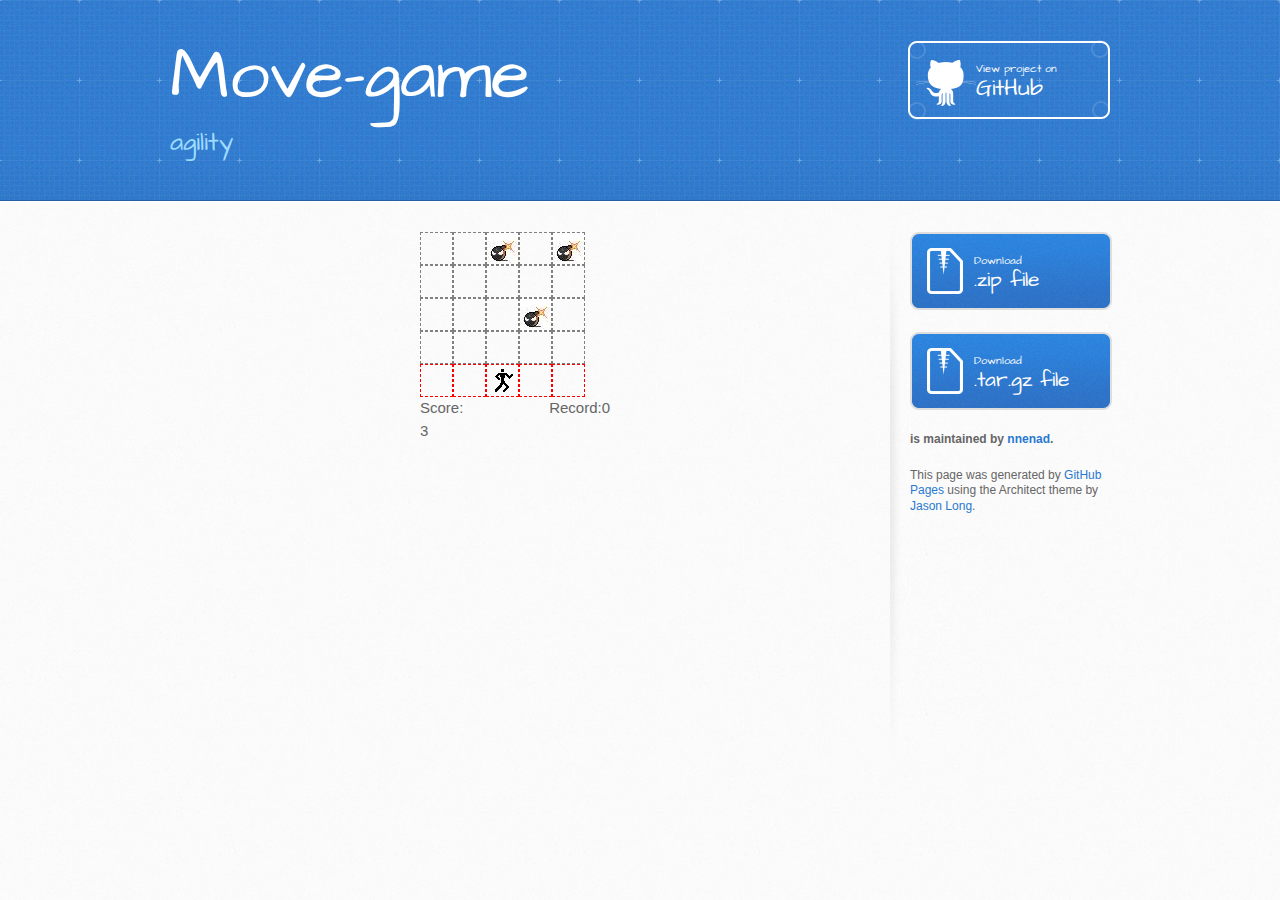
<file: index.html>
<!DOCTYPE html>
<html>
  <head>
    <meta charset='utf-8'>
    <meta http-equiv="X-UA-Compatible" content="chrome=1">
    <meta name="viewport" content="width=device-width, initial-scale=1, maximum-scale=1">
    <link href='https://fonts.googleapis.com/css?family=Architects+Daughter' rel='stylesheet' type='text/css'>
    <link rel="stylesheet" type="text/css" href="stylesheets/stylesheet.css" media="screen" />
    <link rel="stylesheet" type="text/css" href="stylesheets/pygment_trac.css" media="screen" />
    <link rel="stylesheet" type="text/css" href="stylesheets/print.css" media="print" />
	<link rel="stylesheet" type="text/css" media="screen" href="css/stylesheet.css">

    <!--[if lt IE 9]>
    <script src="//html5shiv.googlecode.com/svn/trunk/html5.js"></script>
    <![endif]-->

    <title>Move-game by nnenad</title>
	<script type="text/javascript">
position = 3;
fallVar1 = 1;
fallVar2 = 5;
fallVar3 = 9;
fallVar4 = 13;
fallVar5 = 17;
score = 0;
record = 0;
bonus=false;

function doKey($key) {
  if ($key == 97) {
	if(position != 1){
				var divId = 'p'+position;
				document.getElementById(divId).style.backgroundImage = 'none';
				newImage = "url(agilityL.gif)";
				position = position - 1;
				var divId = 'p'+position;
				document.getElementById(divId).style.backgroundImage = newImage;
				}
  } 
  if($key == 100) {
		if(position != 5){
				var divId = 'p'+position;
				document.getElementById(divId).style.backgroundImage = 'none';
				newImage = "url(agility.gif)";
				position = position + 1;
				if(position == 5 && bonus){
					score = score + 50;
					bonus = false;
					document.getElementById('treasure').style.backgroundImage = 'none';
				}
				var divId = 'p'+position;
				document.getElementById(divId).style.backgroundImage = newImage;
				}
		}
  }
  
  function fall(){
	setInterval(function(){
	if(0<fallVar1 && fallVar1< 5){
			if(fallVar1 == 1 ){
				newImage = "url(bomb.jpg)";
				document.getElementById('place'+fallVar1).style.backgroundImage = newImage;
				fallVar1 = fallVar1 + 1;
				score++;
				}else{
				newImage = "url(bomb.jpg)";
				document.getElementById('place'+fallVar1).style.backgroundImage = newImage;
				var id = fallVar1 - 1;
				document.getElementById('place'+id).style.backgroundImage = 'none';
				fallVar1 = fallVar1 + 1;
				}
	}else{
				var id = fallVar1 - 1;
				document.getElementById('place'+id).style.backgroundImage = 'none';
				fallVar1 = fallVar1 + 1;
				if(position == 1){
					newImage = "url(agilityDown.gif)";
					var divId = 'p'+position;
					document.getElementById(divId).style.backgroundImage = newImage;
					if(record > score){
					setTimeout(function(){alert("game over")},20);
					score = 0;
					}else{
					record = score;
					setRecord();
					setTimeout(function(){alert("New record! \n"+record)},10);
					score = 0;
					}
				}
				fallVar1 = 1;
	}
	
	setScore();
	},1000);
	
	setInterval(function(){
	if(4<fallVar2 && fallVar2< 9){
			if(fallVar2 == 5 ){
				newImage = "url(bomb.jpg)";
				document.getElementById('place'+fallVar2).style.backgroundImage = newImage;
				fallVar2 = fallVar2 + 1;
				score++;
				}else{
				newImage = "url(bomb.jpg)";
				document.getElementById('place'+fallVar2).style.backgroundImage = newImage;
				var id = fallVar2 - 1;
				document.getElementById('place'+id).style.backgroundImage = 'none';
				fallVar2 = fallVar2 + 1;
				}
	}else{
				var id = fallVar2 - 1;
				document.getElementById('place'+id).style.backgroundImage = 'none';
				fallVar2 = fallVar2 + 1;
				if(position == 2){
					newImage = "url(agilityDown.gif)";
					var divId = 'p'+position;
					document.getElementById(divId).style.backgroundImage = newImage;
					if(record > score){
					setTimeout(function(){alert("game over")},20);
					score = 0;
					}else{
					record = score;
					setRecord();
					setTimeout(function(){alert("New record! \n"+record)},10);
					score = 0;
					}
					
				}
				fallVar2 = 5;
	}
	
	setScore();
	},700);
	
	setInterval(function(){
	if(8<fallVar3 && fallVar3< 13){
			if(fallVar3 == 9 ){
				newImage = "url(bomb.jpg)";
				document.getElementById('place'+fallVar3).style.backgroundImage = newImage;
				fallVar3 = fallVar3 + 1;
				score++;
				}else{
				newImage = "url(bomb.jpg)";
				document.getElementById('place'+fallVar3).style.backgroundImage = newImage;
				var id = fallVar3 - 1;
				document.getElementById('place'+id).style.backgroundImage = 'none';
				fallVar3 = fallVar3 + 1;
				}
	}else{
				var id = fallVar3 - 1;
				document.getElementById('place'+id).style.backgroundImage = 'none';
				fallVar3 = fallVar3 + 1;
				if(position == 3){
					newImage = "url(agilityDown.gif)";
					var divId = 'p'+position;
					document.getElementById(divId).style.backgroundImage = newImage;
					if(record > score){
					setTimeout(function(){alert("game over")},20);
					score = 0;
					}else{
					record = score;
					setRecord();
					setTimeout(function(){alert("New record! \n"+record)},10);
					score = 0;
					}
					
				}
				fallVar3 = 9;
	}
	
	setScore();
	},400);
	
	setInterval(function(){
	if(12<fallVar4 && fallVar4< 17){
			if(fallVar4 == 13 ){
				newImage = "url(bomb.jpg)";
				document.getElementById('place'+fallVar4).style.backgroundImage = newImage;
				fallVar4 = fallVar4 + 1;
				score++;
				}else{
				newImage = "url(bomb.jpg)";
				document.getElementById('place'+fallVar4).style.backgroundImage = newImage;
				var id = fallVar4 - 1;
				document.getElementById('place'+id).style.backgroundImage = 'none';
				fallVar4 = fallVar4 + 1;
				}
	}else{
				var id = fallVar4 - 1;
				document.getElementById('place'+id).style.backgroundImage = 'none';
				fallVar4 = fallVar4 + 1;
				if(position == 4){
					newImage = "url(agilityDown.gif)";
					var divId = 'p'+position;
					document.getElementById(divId).style.backgroundImage = newImage;
					if(record > score){
					setTimeout(function(){alert("game over")},20);
					score = 0;
					}else{
					record = score;
					setRecord();
					setTimeout(function(){alert("New record! \n"+record)},10);
					score = 0;
					}
					
				}
				fallVar4 = 13;
	}
	
	setScore();
	},200);
	
	setInterval(function(){
	if(16<fallVar5 && fallVar5< 21){
			if(fallVar5 == 17 ){
				newImage = "url(bomb.jpg)";
				document.getElementById('place'+fallVar5).style.backgroundImage = newImage;
				fallVar5 = fallVar5 + 1;
				score++;
				}else{
				newImage = "url(bomb.jpg)";
				document.getElementById('place'+fallVar5).style.backgroundImage = newImage;
				var id = fallVar5 - 1;
				document.getElementById('place'+id).style.backgroundImage = 'none';
				fallVar5 = fallVar5 + 1;
				}
	}else{
				var id = fallVar5 - 1;
				document.getElementById('place'+id).style.backgroundImage = 'none';
				fallVar5 = fallVar5 + 1;
				if(position == 5){
					newImage = "url(agilityDown.gif)";
					var divId = 'p'+position;
					document.getElementById(divId).style.backgroundImage = newImage;
					if(record > score){
					setTimeout(function(){alert("game over")},20);
					score = 0;
					}else{
					record = score;
					setRecord();
					setTimeout(function(){alert("New record! \n"+record)},10);
					score = 0;
					}
					
				}
				fallVar5 = 17;
	}
	
	setScore();
	},600);

  }
  
  function setScore(){
	document.getElementById('score').innerHTML = score;
  }
  
  function setRecord(){
	document.getElementById('record').innerHTML = record;
  }
  
    function bonuss(){
	setInterval(function(){
					newImage = "url(kiss.jpg)";
					document.getElementById('treasure').style.backgroundImage = newImage;
					bonus=true;
	},5000);}

</script>
  </head>

  <body onKeyPress="doKey(window.event.keyCode)" onLoad="fall(); bonuss();">
    <header>
      <div class="inner">
        <h1>Move-game</h1>
        <h2>agility</h2>
        <a href="https://github.com/nnenad/move-game" class="button"><small>View project on</small>GitHub</a>
      </div>
    </header>

    <div id="content-wrapper">
      <div class="inner clearfix">
        <section id="main-content">
<div id="main">
		<div>
			<div id="place1"  class="cell"></div>
			<div id="place5"  class="cell"></div>
			<div id="place9" class="cell"></div>
			<div id="place13" class="cell"></div>
			<div id="place17" class="cell"></div>
			
			<div id="place2"  class="cell"></div>
			<div id="place6"  class="cell"></div>
			<div id="place10" class="cell"></div>
			<div id="place14" class="cell"></div>
			<div id="place18" class="cell"></div>
			
			<div id="place3"  class="cell"></div>
			<div id="place7"  class="cell"></div>
			<div id="place11" class="cell"></div>
			<div id="place15" class="cell"></div>
			<div id="place19" class="cell"></div>
			
			<div id="place4"  class="cell"></div>
			<div id="place8"  class="cell"></div>
			<div id="place12" class="cell"></div>
			<div id="place16" class="cell"></div>
			<div id="place20"  class="cell"></div>
		</div>                                    
		<div>
			<div id="p1" onclick="dispayMove(1)" class="cellG"></div>
			<div id="p2" onclick="dispayMove(1)" class="cellG"></div>
			<div id="p3" onclick="dispayMove(1)" class="cellG"></div>
			<div id="p4" onclick="dispayMove(1)" class="cellG"></div>
			<div id="p5" onclick="dispayMove(1)" class="cellG"></div>
			<div id="treasure" onclick="dispayMove(1)"></div>
		</div>
		<div>
		<div style="float:left">
		<div >Score: </div><div id="score">0</div>
		</div>
		<div style="float:right">
		<div style="float:left" >Record: </div><div style="float:left" id="record">0</div>
		</div>
		
		</div>
	</div>

        </section>

        <aside id="sidebar">
          <a href="https://github.com/nnenad/move-game/zipball/master" class="button">
            <small>Download</small>
            .zip file
          </a>
          <a href="https://github.com/nnenad/move-game/tarball/master" class="button">
            <small>Download</small>
            .tar.gz file
          </a>

          <p class="repo-owner"><a href="https://github.com/nnenad/move-game"></a> is maintained by <a href="https://github.com/nnenad">nnenad</a>.</p>

          <p>This page was generated by <a href="pages.github.com">GitHub Pages</a> using the Architect theme by <a href="http://twitter.com/jasonlong">Jason Long</a>.</p>
        </aside>
      </div>
    </div>

  
  </body>
</html>
</file>
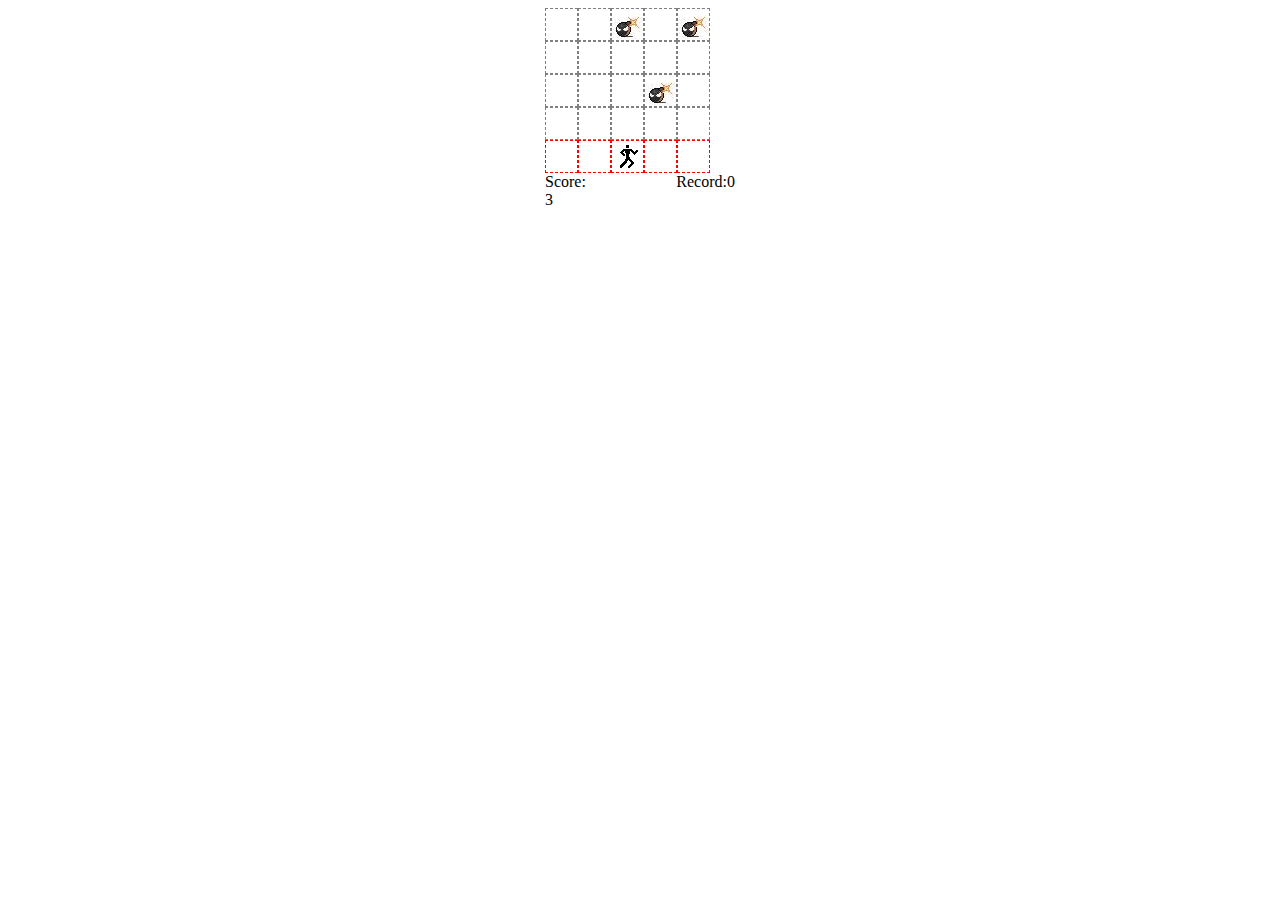
<file: move/index.html>
<html lang="en">
	<head>
		<meta http-equiv="Content-Type" content="text/html; charset=utf-8">
		<meta name="keywords" content="">
		<meta name="description" content="">
		<meta name="author" content="">
		<title></title>
		<!-- <base href=""> -->
		<link rel="stylesheet" type="text/css" media="screen" href="css/stylesheet.css">
		<!-- <link rel="alternative stylesheet" type="text/css" media="screen" href="css/accessibility.css"> -->
		<link rel="icon" type="image/x-icon" href="favicon.ico">
		<!-- <script type="text/javascript" src="js/global.js"></script> -->
		<!-- <script type="text/javascript" src="js/#.js"></script> -->
		<script type="text/javascript">
position = 3;
fallVar1 = 1;
fallVar2 = 5;
fallVar3 = 9;
fallVar4 = 13;
fallVar5 = 17;
score = 0;
record = 0;
bonus=false;

function doKey($key) {
  if ($key == 97) {
	if(position != 1){
				var divId = 'p'+position;
				document.getElementById(divId).style.backgroundImage = 'none';
				newImage = "url(agilityL.gif)";
				position = position - 1;
				var divId = 'p'+position;
				document.getElementById(divId).style.backgroundImage = newImage;
				}
  } 
  if($key == 100) {
		if(position != 5){
				var divId = 'p'+position;
				document.getElementById(divId).style.backgroundImage = 'none';
				newImage = "url(agility.gif)";
				position = position + 1;
				if(position == 5 && bonus){
					score = score + 50;
					bonus = false;
					document.getElementById('treasure').style.backgroundImage = 'none';
				}
				var divId = 'p'+position;
				document.getElementById(divId).style.backgroundImage = newImage;
				}
		}
  }
  
  function fall(){
	setInterval(function(){
	if(0<fallVar1 && fallVar1< 5){
			if(fallVar1 == 1 ){
				newImage = "url(bomb.jpg)";
				document.getElementById('place'+fallVar1).style.backgroundImage = newImage;
				fallVar1 = fallVar1 + 1;
				score++;
				}else{
				newImage = "url(bomb.jpg)";
				document.getElementById('place'+fallVar1).style.backgroundImage = newImage;
				var id = fallVar1 - 1;
				document.getElementById('place'+id).style.backgroundImage = 'none';
				fallVar1 = fallVar1 + 1;
				}
	}else{
				var id = fallVar1 - 1;
				document.getElementById('place'+id).style.backgroundImage = 'none';
				fallVar1 = fallVar1 + 1;
				if(position == 1){
					newImage = "url(agilityDown.gif)";
					var divId = 'p'+position;
					document.getElementById(divId).style.backgroundImage = newImage;
					if(record > score){
					setTimeout(function(){alert("game over")},20);
					score = 0;
					}else{
					record = score;
					setRecord();
					setTimeout(function(){alert("New record! \n"+record)},10);
					score = 0;
					}
				}
				fallVar1 = 1;
	}
	
	setScore();
	},1000);
	
	setInterval(function(){
	if(4<fallVar2 && fallVar2< 9){
			if(fallVar2 == 5 ){
				newImage = "url(bomb.jpg)";
				document.getElementById('place'+fallVar2).style.backgroundImage = newImage;
				fallVar2 = fallVar2 + 1;
				score++;
				}else{
				newImage = "url(bomb.jpg)";
				document.getElementById('place'+fallVar2).style.backgroundImage = newImage;
				var id = fallVar2 - 1;
				document.getElementById('place'+id).style.backgroundImage = 'none';
				fallVar2 = fallVar2 + 1;
				}
	}else{
				var id = fallVar2 - 1;
				document.getElementById('place'+id).style.backgroundImage = 'none';
				fallVar2 = fallVar2 + 1;
				if(position == 2){
					newImage = "url(agilityDown.gif)";
					var divId = 'p'+position;
					document.getElementById(divId).style.backgroundImage = newImage;
					if(record > score){
					setTimeout(function(){alert("game over")},20);
					score = 0;
					}else{
					record = score;
					setRecord();
					setTimeout(function(){alert("New record! \n"+record)},10);
					score = 0;
					}
					
				}
				fallVar2 = 5;
	}
	
	setScore();
	},700);
	
	setInterval(function(){
	if(8<fallVar3 && fallVar3< 13){
			if(fallVar3 == 9 ){
				newImage = "url(bomb.jpg)";
				document.getElementById('place'+fallVar3).style.backgroundImage = newImage;
				fallVar3 = fallVar3 + 1;
				score++;
				}else{
				newImage = "url(bomb.jpg)";
				document.getElementById('place'+fallVar3).style.backgroundImage = newImage;
				var id = fallVar3 - 1;
				document.getElementById('place'+id).style.backgroundImage = 'none';
				fallVar3 = fallVar3 + 1;
				}
	}else{
				var id = fallVar3 - 1;
				document.getElementById('place'+id).style.backgroundImage = 'none';
				fallVar3 = fallVar3 + 1;
				if(position == 3){
					newImage = "url(agilityDown.gif)";
					var divId = 'p'+position;
					document.getElementById(divId).style.backgroundImage = newImage;
					if(record > score){
					setTimeout(function(){alert("game over")},20);
					score = 0;
					}else{
					record = score;
					setRecord();
					setTimeout(function(){alert("New record! \n"+record)},10);
					score = 0;
					}
					
				}
				fallVar3 = 9;
	}
	
	setScore();
	},400);
	
	setInterval(function(){
	if(12<fallVar4 && fallVar4< 17){
			if(fallVar4 == 13 ){
				newImage = "url(bomb.jpg)";
				document.getElementById('place'+fallVar4).style.backgroundImage = newImage;
				fallVar4 = fallVar4 + 1;
				score++;
				}else{
				newImage = "url(bomb.jpg)";
				document.getElementById('place'+fallVar4).style.backgroundImage = newImage;
				var id = fallVar4 - 1;
				document.getElementById('place'+id).style.backgroundImage = 'none';
				fallVar4 = fallVar4 + 1;
				}
	}else{
				var id = fallVar4 - 1;
				document.getElementById('place'+id).style.backgroundImage = 'none';
				fallVar4 = fallVar4 + 1;
				if(position == 4){
					newImage = "url(agilityDown.gif)";
					var divId = 'p'+position;
					document.getElementById(divId).style.backgroundImage = newImage;
					if(record > score){
					setTimeout(function(){alert("game over")},20);
					score = 0;
					}else{
					record = score;
					setRecord();
					setTimeout(function(){alert("New record! \n"+record)},10);
					score = 0;
					}
					
				}
				fallVar4 = 13;
	}
	
	setScore();
	},200);
	
	setInterval(function(){
	if(16<fallVar5 && fallVar5< 21){
			if(fallVar5 == 17 ){
				newImage = "url(bomb.jpg)";
				document.getElementById('place'+fallVar5).style.backgroundImage = newImage;
				fallVar5 = fallVar5 + 1;
				score++;
				}else{
				newImage = "url(bomb.jpg)";
				document.getElementById('place'+fallVar5).style.backgroundImage = newImage;
				var id = fallVar5 - 1;
				document.getElementById('place'+id).style.backgroundImage = 'none';
				fallVar5 = fallVar5 + 1;
				}
	}else{
				var id = fallVar5 - 1;
				document.getElementById('place'+id).style.backgroundImage = 'none';
				fallVar5 = fallVar5 + 1;
				if(position == 5){
					newImage = "url(agilityDown.gif)";
					var divId = 'p'+position;
					document.getElementById(divId).style.backgroundImage = newImage;
					if(record > score){
					setTimeout(function(){alert("game over")},20);
					score = 0;
					}else{
					record = score;
					setRecord();
					setTimeout(function(){alert("New record! \n"+record)},10);
					score = 0;
					}
					
				}
				fallVar5 = 17;
	}
	
	setScore();
	},600);

  }
  
  function setScore(){
	document.getElementById('score').innerHTML = score;
  }
  
  function setRecord(){
	document.getElementById('record').innerHTML = record;
  }
  
    function bonuss(){
	setInterval(function(){
					newImage = "url(kiss.jpg)";
					document.getElementById('treasure').style.backgroundImage = newImage;
					bonus=true;
	},5000);}

</script>
	</head>
 
	<body onKeyPress="doKey(window.event.keyCode)" onLoad="fall(); bonuss();">
	<div id="main">
		<div>
			<div id="place1"  class="cell"></div>
			<div id="place5"  class="cell"></div>
			<div id="place9" class="cell"></div>
			<div id="place13" class="cell"></div>
			<div id="place17" class="cell"></div>
			
			<div id="place2"  class="cell"></div>
			<div id="place6"  class="cell"></div>
			<div id="place10" class="cell"></div>
			<div id="place14" class="cell"></div>
			<div id="place18" class="cell"></div>
			
			<div id="place3"  class="cell"></div>
			<div id="place7"  class="cell"></div>
			<div id="place11" class="cell"></div>
			<div id="place15" class="cell"></div>
			<div id="place19" class="cell"></div>
			
			<div id="place4"  class="cell"></div>
			<div id="place8"  class="cell"></div>
			<div id="place12" class="cell"></div>
			<div id="place16" class="cell"></div>
			<div id="place20"  class="cell"></div>
		</div>                                    
		<div>
			<div id="p1" onclick="dispayMove(1)" class="cellG"></div>
			<div id="p2" onclick="dispayMove(1)" class="cellG"></div>
			<div id="p3" onclick="dispayMove(1)" class="cellG"></div>
			<div id="p4" onclick="dispayMove(1)" class="cellG"></div>
			<div id="p5" onclick="dispayMove(1)" class="cellG"></div>
			<div id="treasure" onclick="dispayMove(1)"></div>
		</div>
		<div>
		<div style="float:left">
		<div >Score: </div><div id="score">0</div>
		</div>
		<div style="float:right">
		<div style="float:left" >Record: </div><div style="float:left" id="record">0</div>
		</div>
		
		</div>
	</div>
	</body>
</html>
</file>
<file: stylesheets/pygment_trac.css>
.highlight  { background: #ffffff; }
.highlight .c { color: #999988; font-style: italic } /* Comment */
.highlight .err { color: #a61717; background-color: #e3d2d2 } /* Error */
.highlight .k { font-weight: bold } /* Keyword */
.highlight .o { font-weight: bold } /* Operator */
.highlight .cm { color: #999988; font-style: italic } /* Comment.Multiline */
.highlight .cp { color: #999999; font-weight: bold } /* Comment.Preproc */
.highlight .c1 { color: #999988; font-style: italic } /* Comment.Single */
.highlight .cs { color: #999999; font-weight: bold; font-style: italic } /* Comment.Special */
.highlight .gd { color: #000000; background-color: #ffdddd } /* Generic.Deleted */
.highlight .gd .x { color: #000000; background-color: #ffaaaa } /* Generic.Deleted.Specific */
.highlight .ge { font-style: italic } /* Generic.Emph */
.highlight .gr { color: #aa0000 } /* Generic.Error */
.highlight .gh { color: #999999 } /* Generic.Heading */
.highlight .gi { color: #000000; background-color: #ddffdd } /* Generic.Inserted */
.highlight .gi .x { color: #000000; background-color: #aaffaa } /* Generic.Inserted.Specific */
.highlight .go { color: #888888 } /* Generic.Output */
.highlight .gp { color: #555555 } /* Generic.Prompt */
.highlight .gs { font-weight: bold } /* Generic.Strong */
.highlight .gu { color: #800080; font-weight: bold; } /* Generic.Subheading */
.highlight .gt { color: #aa0000 } /* Generic.Traceback */
.highlight .kc { font-weight: bold } /* Keyword.Constant */
.highlight .kd { font-weight: bold } /* Keyword.Declaration */
.highlight .kn { font-weight: bold } /* Keyword.Namespace */
.highlight .kp { font-weight: bold } /* Keyword.Pseudo */
.highlight .kr { font-weight: bold } /* Keyword.Reserved */
.highlight .kt { color: #445588; font-weight: bold } /* Keyword.Type */
.highlight .m { color: #009999 } /* Literal.Number */
.highlight .s { color: #d14 } /* Literal.String */
.highlight .na { color: #008080 } /* Name.Attribute */
.highlight .nb { color: #0086B3 } /* Name.Builtin */
.highlight .nc { color: #445588; font-weight: bold } /* Name.Class */
.highlight .no { color: #008080 } /* Name.Constant */
.highlight .ni { color: #800080 } /* Name.Entity */
.highlight .ne { color: #990000; font-weight: bold } /* Name.Exception */
.highlight .nf { color: #990000; font-weight: bold } /* Name.Function */
.highlight .nn { color: #555555 } /* Name.Namespace */
.highlight .nt { color: #000080 } /* Name.Tag */
.highlight .nv { color: #008080 } /* Name.Variable */
.highlight .ow { font-weight: bold } /* Operator.Word */
.highlight .w { color: #bbbbbb } /* Text.Whitespace */
.highlight .mf { color: #009999 } /* Literal.Number.Float */
.highlight .mh { color: #009999 } /* Literal.Number.Hex */
.highlight .mi { color: #009999 } /* Literal.Number.Integer */
.highlight .mo { color: #009999 } /* Literal.Number.Oct */
.highlight .sb { color: #d14 } /* Literal.String.Backtick */
.highlight .sc { color: #d14 } /* Literal.String.Char */
.highlight .sd { color: #d14 } /* Literal.String.Doc */
.highlight .s2 { color: #d14 } /* Literal.String.Double */
.highlight .se { color: #d14 } /* Literal.String.Escape */
.highlight .sh { color: #d14 } /* Literal.String.Heredoc */
.highlight .si { color: #d14 } /* Literal.String.Interpol */
.highlight .sx { color: #d14 } /* Literal.String.Other */
.highlight .sr { color: #009926 } /* Literal.String.Regex */
.highlight .s1 { color: #d14 } /* Literal.String.Single */
.highlight .ss { color: #990073 } /* Literal.String.Symbol */
.highlight .bp { color: #999999 } /* Name.Builtin.Pseudo */
.highlight .vc { color: #008080 } /* Name.Variable.Class */
.highlight .vg { color: #008080 } /* Name.Variable.Global */
.highlight .vi { color: #008080 } /* Name.Variable.Instance */
.highlight .il { color: #009999 } /* Literal.Number.Integer.Long */

.type-csharp .highlight .k { color: #0000FF }
.type-csharp .highlight .kt { color: #0000FF }
.type-csharp .highlight .nf { color: #000000; font-weight: normal }
.type-csharp .highlight .nc { color: #2B91AF }
.type-csharp .highlight .nn { color: #000000 }
.type-csharp .highlight .s { color: #A31515 }
.type-csharp .highlight .sc { color: #A31515 }
</file>
<file: stylesheets/print.css>
html, body, div, span, applet, object, iframe,
h1, h2, h3, h4, h5, h6, p, blockquote, pre,
a, abbr, acronym, address, big, cite, code,
del, dfn, em, img, ins, kbd, q, s, samp,
small, strike, strong, sub, sup, tt, var,
b, u, i, center,
dl, dt, dd, ol, ul, li,
fieldset, form, label, legend,
table, caption, tbody, tfoot, thead, tr, th, td,
article, aside, canvas, details, embed, 
figure, figcaption, footer, header, hgroup, 
menu, nav, output, ruby, section, summary,
time, mark, audio, video {
  margin: 0;
  padding: 0;
  border: 0;
  font-size: 100%;
  font: inherit;
  vertical-align: baseline;
}
/* HTML5 display-role reset for older browsers */
article, aside, details, figcaption, figure, 
footer, header, hgroup, menu, nav, section {
  display: block;
}
body {
  line-height: 1;
}
ol, ul {
  list-style: none;
}
blockquote, q {
  quotes: none;
}
blockquote:before, blockquote:after,
q:before, q:after {
  content: '';
  content: none;
}
table {
  border-collapse: collapse;
  border-spacing: 0;
}
body {
  font-size: 13px;
  line-height: 1.5; 
  font-family: 'Helvetica Neue', Helvetica, Arial, serif;
  color: #000;
}

a {
  color: #d5000d;
  font-weight: bold;
}

header {
  padding-top: 35px;
  padding-bottom: 10px;
}

header h1 {
  font-weight: bold;
  letter-spacing: -1px;
  font-size: 48px;
  color: #303030;
  line-height: 1.2;
}

header h2 {
  letter-spacing: -1px;
  font-size: 24px;
  color: #aaa;
  font-weight: normal;
  line-height: 1.3;
}
#downloads {
  display: none;
}
#main_content {
  padding-top: 20px;
}

code, pre {
  font-family: Monaco, "Bitstream Vera Sans Mono", "Lucida Console", Terminal;
  color: #222;
  margin-bottom: 30px;
  font-size: 12px;
}

code {
  padding: 0 3px;
}

pre {
  border: solid 1px #ddd;
  padding: 20px;
  overflow: auto;
}
pre code {
  padding: 0;
}

ul, ol, dl {
  margin-bottom: 20px;
}


/* COMMON STYLES */

table {
  width: 100%;
  border: 1px solid #ebebeb;
}

th {
  font-weight: 500;
}

td {
  border: 1px solid #ebebeb;
  text-align: center; 
  font-weight: 300;
}

form {
  background: #f2f2f2;
  padding: 20px;
  
}


/* GENERAL ELEMENT TYPE STYLES */

h1 {
  font-size: 2.8em;
} 

h2 {
  font-size: 22px;
  font-weight: bold;
  color: #303030;
  margin-bottom: 8px;
} 

h3 {
  color: #d5000d;
  font-size: 18px;
  font-weight: bold;
  margin-bottom: 8px;
} 
 
h4 {
  font-size: 16px;
  color: #303030;
  font-weight: bold;
} 

h5 {
  font-size: 1em;
  color: #303030;
} 

h6 {
  font-size: .8em;
  color: #303030;
} 

p {
  font-weight: 300;
  margin-bottom: 20px;
}
 
a {
  text-decoration: none;
}

p a {
  font-weight: 400;
}

blockquote {
  font-size: 1.6em;
  border-left: 10px solid #e9e9e9;
  margin-bottom: 20px;
  padding: 0 0 0 30px;
}

ul li {
  list-style: disc inside;
  padding-left: 20px;
}

ol li {
  list-style: decimal inside;
  padding-left: 3px;
}

dl dd {
  font-style: italic;
  font-weight: 100;
}

footer {
  margin-top: 40px;
  padding-top: 20px;
  padding-bottom: 30px;
  font-size: 13px;
  color: #aaa;
}

footer a {
  color: #666;
}

/* MISC */
.clearfix:after {
  clear: both;
  content: '.';
  display: block;
  visibility: hidden;
  height: 0;
}

.clearfix {display: inline-block;}
* html .clearfix {height: 1%;}
.clearfix {display: block;}
</file>
<file: css/stylesheet.css>
#main{
	width: 190px;
	height: 400px;
	margin: 0 auto;
}

.cell{
	float: left;
	width: 31px;
	height: 31px;
	border: 1px dashed gray;
	display: block;
}

.cellG{
	float: left;
	width: 31px;
	height: 31px;
	border: 1px dashed red;
	display: block;
}

#p3{
	background-image:url('../agility.gif');
}

#treasure{
	float: left;
	width: 16px;
	height: 16px;
	display: block;
}
</file>
<file: move/css/stylesheet.css>
#main{
	width: 190px;
	height: 400px;
	margin: 0 auto;
}

.cell{
	float: left;
	width: 31px;
	height: 31px;
	border: 1px dashed gray;
	display: block;
}

.cellG{
	float: left;
	width: 31px;
	height: 31px;
	border: 1px dashed red;
	display: block;
}

#p3{
	background-image:url('../agility.gif');
}

#treasure{
	float: left;
	width: 16px;
	height: 16px;
	display: block;
}
</file>
<file: stylesheets/stylesheet.css>
/* http://meyerweb.com/eric/tools/css/reset/ 
   v2.0 | 20110126
   License: none (public domain)
*/
html, body, div, span, applet, object, iframe,
h1, h2, h3, h4, h5, h6, p, blockquote, pre,
a, abbr, acronym, address, big, cite, code,
del, dfn, em, img, ins, kbd, q, s, samp,
small, strike, strong, sub, sup, tt, var,
b, u, i, center,
dl, dt, dd, ol, ul, li,
fieldset, form, label, legend,
table, caption, tbody, tfoot, thead, tr, th, td,
article, aside, canvas, details, embed, 
figure, figcaption, footer, header, hgroup, 
menu, nav, output, ruby, section, summary,
time, mark, audio, video {
	margin: 0;
	padding: 0;
	border: 0;
	font-size: 100%;
	font: inherit;
	vertical-align: baseline;
}
/* HTML5 display-role reset for older browsers */
article, aside, details, figcaption, figure, 
footer, header, hgroup, menu, nav, section {
	display: block;
}
body {
	line-height: 1;
}
ol, ul {
	list-style: none;
}
blockquote, q {
	quotes: none;
}
blockquote:before, blockquote:after,
q:before, q:after {
	content: '';
	content: none;
}
table {
	border-collapse: collapse;
	border-spacing: 0;
}

/* LAYOUT STYLES */
body {
  font-size: 15px;
  line-height: 1.5; 
  background: #fafafa url(../images/body-bg.jpg) 0 0 repeat;
  font-family: 'Helvetica Neue', Helvetica, Arial, serif;
  font-weight: 400;
  color: #666;
}

a {
  color: #2879d0;
}
a:hover {
  color: #2268b2;
}

header {
  padding-top: 40px;
  padding-bottom: 40px;
  font-family: 'Architects Daughter', 'Helvetica Neue', Helvetica, Arial, serif; 
  background: #2e7bcf url(../images/header-bg.jpg) 0 0 repeat-x;
  border-bottom: solid 1px #275da1;
}

header h1 {
  letter-spacing: -1px;
  font-size: 72px;
  color: #fff;
  line-height: 1;
  margin-bottom: 0.2em;
  width: 540px;
}

header h2 {
  font-size: 26px;
  color: #9ddcff;
  font-weight: normal;
  line-height: 1.3;
  width: 540px;
  letter-spacing: 0;
}

.inner {
  position: relative;
  width: 940px;
  margin: 0 auto;
}

#content-wrapper {
  border-top: solid 1px #fff;
  padding-top: 30px;
}

#main-content {
  width: 690px;
  float: left;
}

#main-content img {
  max-width: 100%;
}

aside#sidebar {
  width: 200px;
  padding-left: 20px;
  min-height: 504px;
  float: right;
  background: transparent url(../images/sidebar-bg.jpg) 0 0 no-repeat;
  font-size: 12px;
  line-height: 1.3;
}

aside#sidebar p.repo-owner,
aside#sidebar p.repo-owner a {
  font-weight: bold;
}

#downloads {
  margin-bottom: 40px;
}

a.button {
  width: 134px;
  height: 58px;
  line-height: 1.2;
  font-size: 23px;
  color: #fff;
  padding-left: 68px;
  padding-top: 22px;
  font-family: 'Architects Daughter', 'Helvetica Neue', Helvetica, Arial, serif; 
}
a.button small {
  display: block;
  font-size: 11px;
}
header a.button {
  position: absolute;
  right: 0;
  top: 0;
  background: transparent url(../images/github-button.png) 0 0 no-repeat;
}
aside a.button {
  width: 138px;
  padding-left: 64px;
  display: block;
  background: transparent url(../images/download-button.png) 0 0 no-repeat;
  margin-bottom: 20px;
  font-size: 21px;
}

code, pre {
  font-family: Monaco, "Bitstream Vera Sans Mono", "Lucida Console", Terminal, monospace;
  color: #222;
  margin-bottom: 30px;
  font-size: 13px;
}

code {
  background-color: #f2f8fc;
  border: solid 1px #dbe7f3;
  padding: 0 3px;
}

pre {
  padding: 20px;
  background: #fff;
  text-shadow: none;
  overflow: auto;
  border: solid 1px #f2f2f2;
}
pre code {
  color: #2879d0;
  background-color: #fff;
  border: none;
  padding: 0;
}

ul, ol, dl {
  margin-bottom: 20px;
}


/* COMMON STYLES */

hr {
  height: 1px;
  line-height: 1px;
  margin-top: 1em;
  padding-bottom: 1em;
  border: none;
  background: transparent url('../images/hr.png') 0 0 no-repeat;
}

table {
  width: 100%;
  border: 1px solid #ebebeb;
}

th {
  font-weight: 500;
}

td {
  border: 1px solid #ebebeb;
  text-align: center; 
  font-weight: 300;
}

form {
  background: #f2f2f2;
  padding: 20px;
  
}


/* GENERAL ELEMENT TYPE STYLES */

#main-content h1 {
  font-family: 'Architects Daughter', 'Helvetica Neue', Helvetica, Arial, serif; 
  font-size: 2.8em;
  letter-spacing: -1px;
  color: #474747;
} 

#main-content h1:before {
  content: "/";
  color: #9ddcff;
  padding-right: 0.3em;
  margin-left: -0.9em;
}

#main-content h2 {
  font-family: 'Architects Daughter', 'Helvetica Neue', Helvetica, Arial, serif; 
  font-size: 22px;
  font-weight: bold;
  margin-bottom: 8px;
  color: #474747;
} 
#main-content h2:before {
  content: "//";
  color: #9ddcff;
  padding-right: 0.3em;
  margin-left: -1.5em;
}

#main-content h3 {
  font-family: 'Architects Daughter', 'Helvetica Neue', Helvetica, Arial, serif; 
  font-size: 18px;
  font-weight: bold;
  margin-top: 24px;
  margin-bottom: 8px;
  color: #474747;
} 
 
#main-content h3:before {
  content: "///";
  color: #9ddcff;
  padding-right: 0.3em;
  margin-left: -2em;
}

#main-content h4 {
  font-family: 'Architects Daughter', 'Helvetica Neue', Helvetica, Arial, serif; 
  font-size: 15px;
  font-weight: bold;
  color: #474747;
} 

h4:before {
  content: "////";
  color: #9ddcff;
  padding-right: 0.3em;
  margin-left: -2.8em;
}

#main-content h5 {
  font-family: 'Architects Daughter', 'Helvetica Neue', Helvetica, Arial, serif; 
  font-size: 14px;
  color: #474747;
} 
h5:before {
  content: "/////";
  color: #9ddcff;
  padding-right: 0.3em;
  margin-left: -3.2em;
}

#main-content h6 {
  font-family: 'Architects Daughter', 'Helvetica Neue', Helvetica, Arial, serif; 
  font-size: .8em;
  color: #474747;
} 
h6:before {
  content: "//////";
  color: #9ddcff;
  padding-right: 0.3em;
  margin-left: -3.7em;
}

p {
  margin-bottom: 20px;
}
 
a {
  text-decoration: none;
}

p a {
  font-weight: 400;
}

blockquote {
  font-size: 1.6em;
  border-left: 10px solid #e9e9e9;
  margin-bottom: 20px;
  padding: 0 0 0 30px;
}

ul li {
  list-style: disc inside;
  padding-left: 20px;
}

ol li {
  list-style: decimal inside;
  padding-left: 3px;
}

dl dd {
  font-style: italic;
  font-weight: 100;
}

footer {
  background: transparent url('../images/hr.png') 0 0 no-repeat;
  margin-top: 40px;
  padding-top: 20px;
  padding-bottom: 30px;
  font-size: 13px;
  color: #aaa;
}

footer a {
  color: #666;
}
footer a:hover {
  color: #444;
}

/* MISC */
.clearfix:after {
  clear: both;
  content: '.';
  display: block;
  visibility: hidden;
  height: 0;
}

.clearfix {display: inline-block;}
* html .clearfix {height: 1%;}
.clearfix {display: block;}

/* #Media Queries
================================================== */

/* Smaller than standard 960 (devices and browsers) */
@media only screen and (max-width: 959px) {}

/* Tablet Portrait size to standard 960 (devices and browsers) */
@media only screen and (min-width: 768px) and (max-width: 959px) {
  .inner {
    width: 740px;
  }
  header h1, header h2 {
    width: 340px;
  }
  header h1 {
    font-size: 60px;
  }
  header h2 {
    font-size: 30px;
  }
  #main-content {
    width: 490px;
  }
  #main-content h1:before,
  #main-content h2:before,
  #main-content h3:before,
  #main-content h4:before,
  #main-content h5:before,
  #main-content h6:before {
    content: none;
    padding-right: 0;
    margin-left: 0;
  }
}

/* All Mobile Sizes (devices and browser) */
@media only screen and (max-width: 767px) {
  .inner {
    width: 93%;
  }
  header {
    padding: 20px 0;
  }
  header .inner {
    position: relative;
  }
  header h1, header h2 {
    width: 100%;
  }
  header h1 {
    font-size: 48px;
  }
  header h2 {
    font-size: 24px;
  }
  header a.button {
    background-image: none;
    width: auto;
    height: auto;
    display: inline-block;
    margin-top: 15px;
    padding: 5px 10px;
    position: relative;
    text-align: center;
    font-size: 13px;
    line-height: 1;
    background-color: #9ddcff;
    color: #2879d0;
    -moz-border-radius: 5px;
    -webkit-border-radius: 5px;                     
    border-radius: 5px;    
  }
  header a.button small {
    font-size: 13px;
    display: inline;
  }
  #main-content,
  aside#sidebar {
    float: none;
    width: 100% ! important;
  }
  aside#sidebar {
    background-image: none;
    margin-top: 20px;
    border-top: solid 1px #ddd;
    padding: 20px 0;
    min-height: 0;
  }
  aside#sidebar a.button {
    display: none;
  }
  #main-content h1:before,
  #main-content h2:before,
  #main-content h3:before,
  #main-content h4:before,
  #main-content h5:before,
  #main-content h6:before {
    content: none;
    padding-right: 0;
    margin-left: 0;
  }
}

/* Mobile Landscape Size to Tablet Portrait (devices and browsers) */
@media only screen and (min-width: 480px) and (max-width: 767px) {}

/* Mobile Portrait Size to Mobile Landscape Size (devices and browsers) */
@media only screen and (max-width: 479px) {}
</file>
